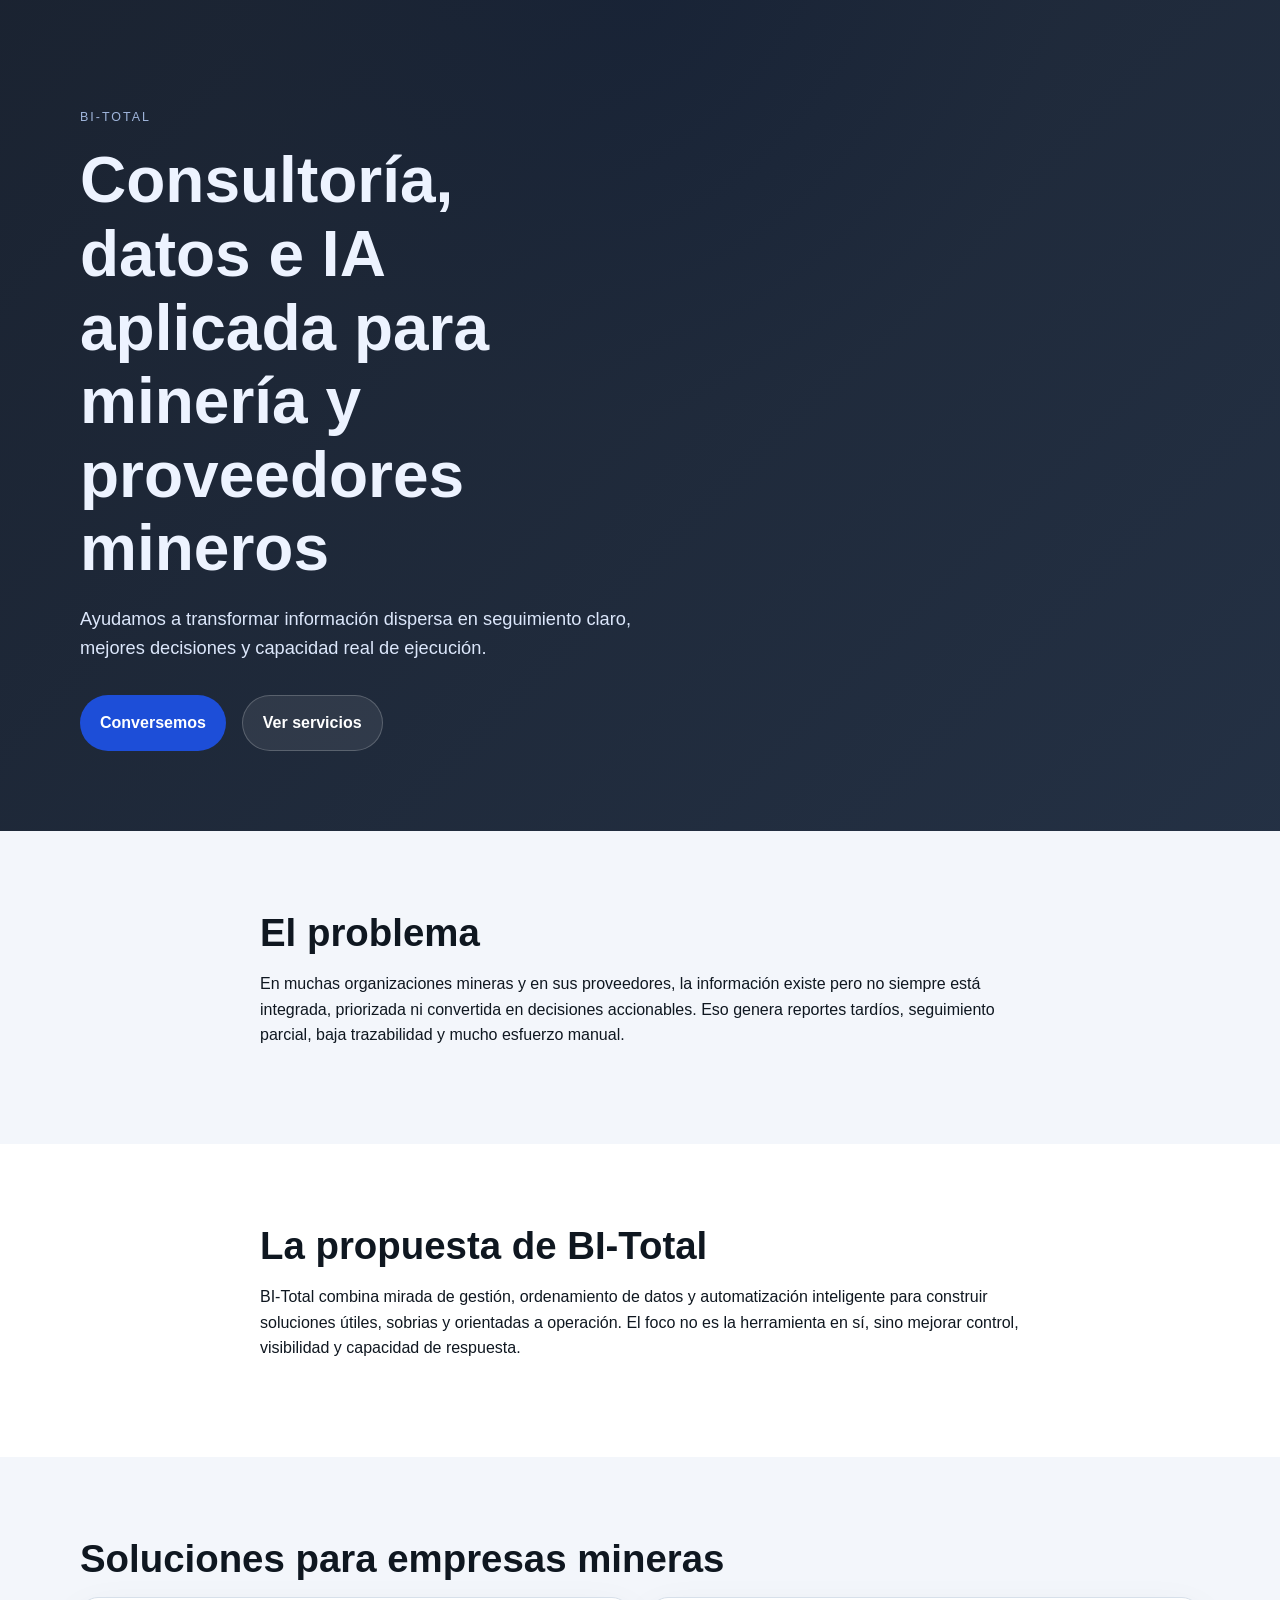
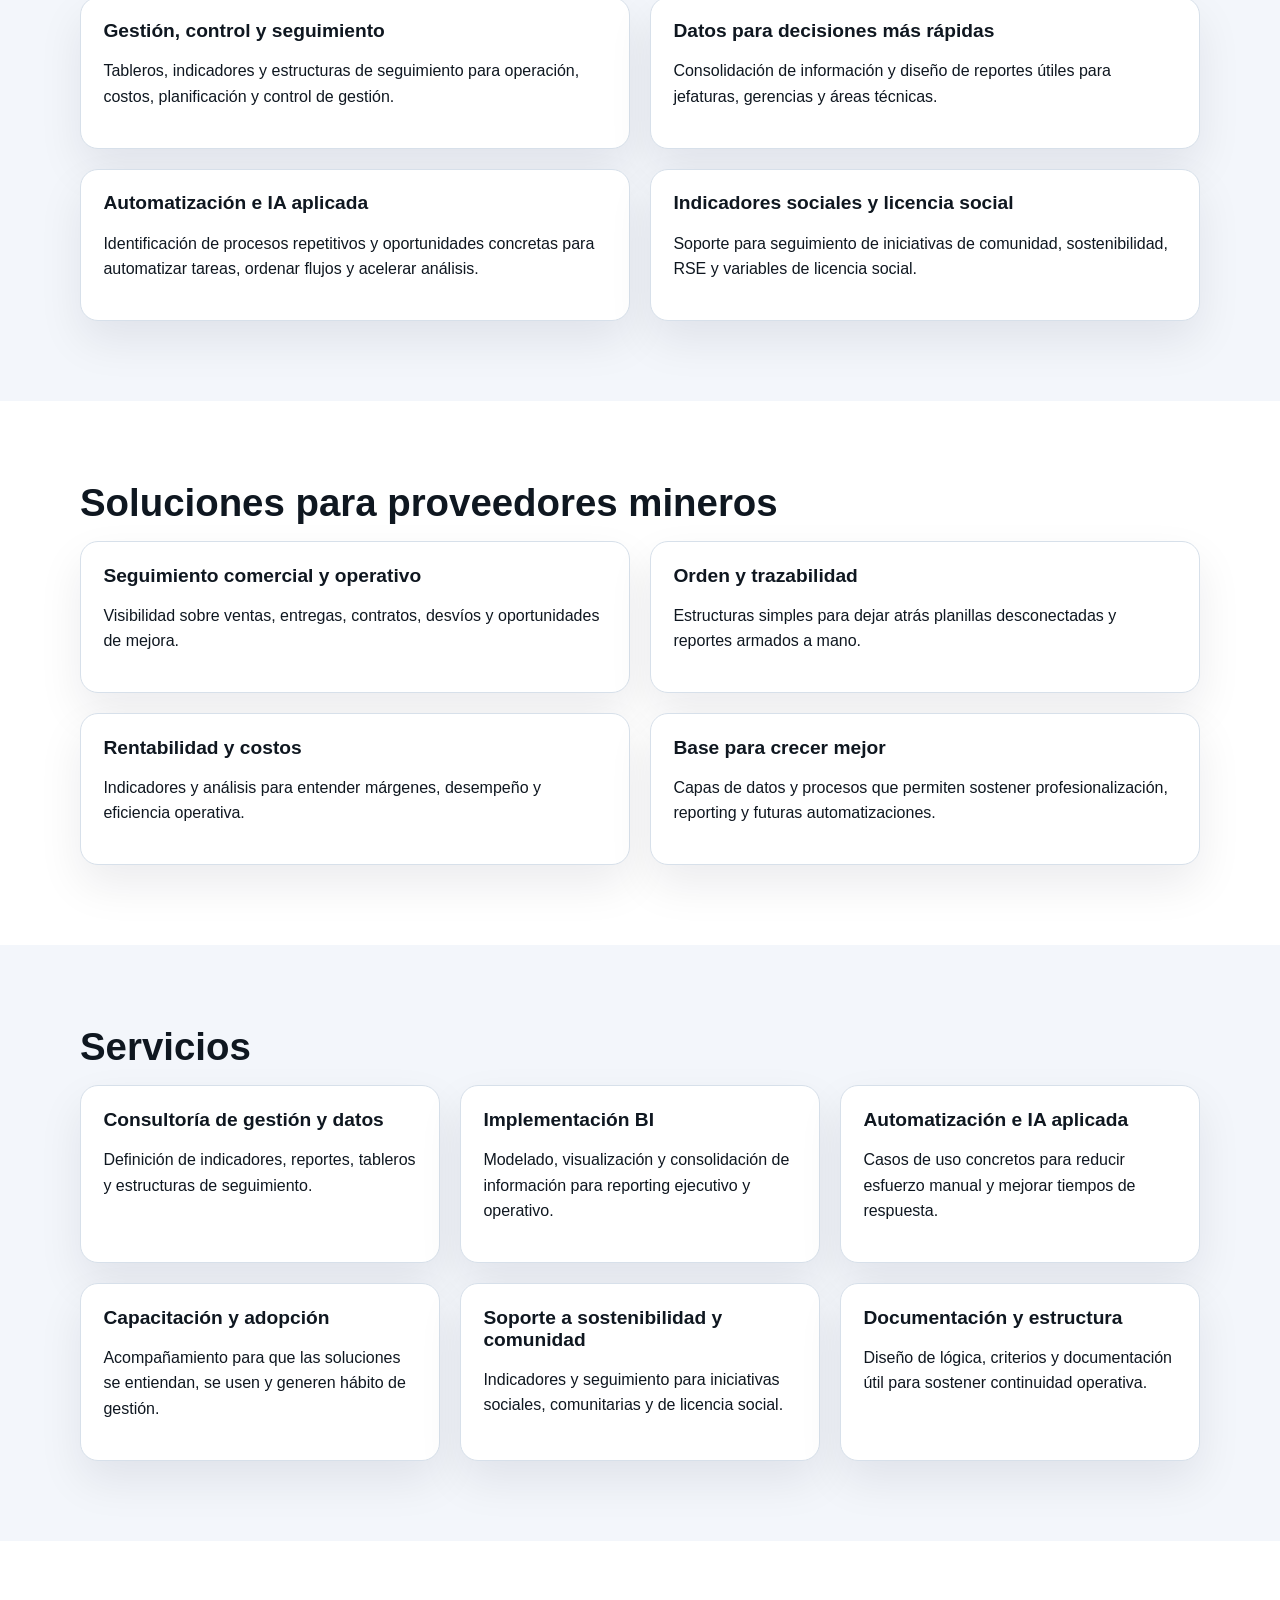
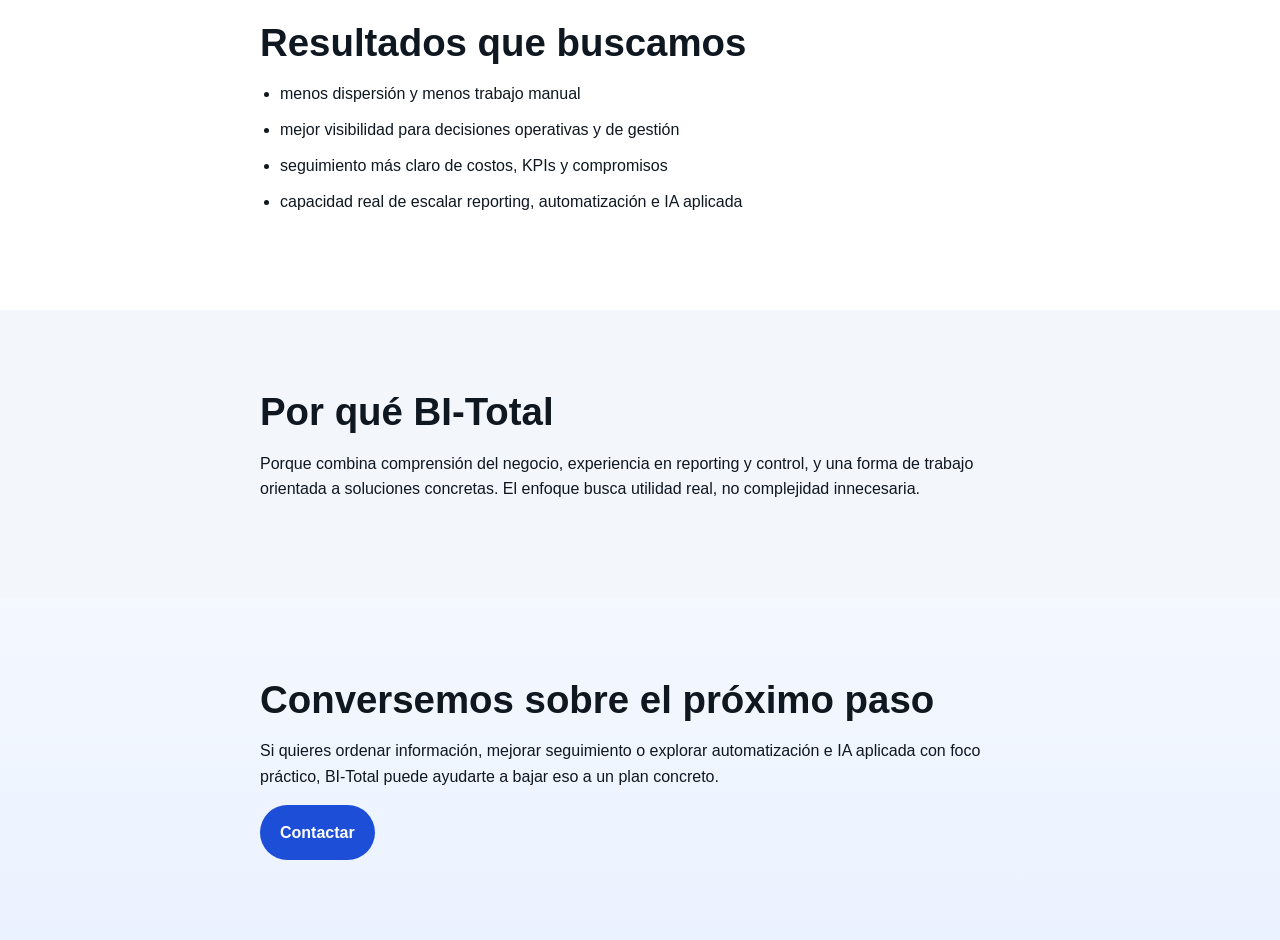
<file: index.html>
<!DOCTYPE html>
<html lang="es">
  <head>
    <meta charset="UTF-8" />
    <meta name="viewport" content="width=device-width, initial-scale=1.0" />
    <title>BI-Total | Consultoría, datos e IA aplicada para minería</title>
    <meta
      name="description"
      content="BI-Total ayuda a empresas mineras y proveedores mineros a ordenar datos, mejorar gestión y acelerar decisiones con consultoría, BI e IA aplicada."
    />
    <link rel="stylesheet" href="styles.css" />
  </head>
  <body>
    <header class="hero">
      <div class="container">
        <p class="eyebrow">BI-Total</p>
        <h1>Consultoría, datos e IA aplicada para minería y proveedores mineros</h1>
        <p class="lead">
          Ayudamos a transformar información dispersa en seguimiento claro, mejores decisiones y capacidad real de ejecución.
        </p>
        <div class="hero-actions">
          <a href="#contacto" class="btn btn-primary">Conversemos</a>
          <a href="#servicios" class="btn btn-secondary">Ver servicios</a>
        </div>
      </div>
    </header>

    <main>
      <section class="section alt">
        <div class="container narrow">
          <h2>El problema</h2>
          <p>
            En muchas organizaciones mineras y en sus proveedores, la información existe pero no siempre está integrada, priorizada ni convertida en decisiones accionables. Eso genera reportes tardíos, seguimiento parcial, baja trazabilidad y mucho esfuerzo manual.
          </p>
        </div>
      </section>

      <section class="section">
        <div class="container narrow">
          <h2>La propuesta de BI-Total</h2>
          <p>
            BI-Total combina mirada de gestión, ordenamiento de datos y automatización inteligente para construir soluciones útiles, sobrias y orientadas a operación. El foco no es la herramienta en sí, sino mejorar control, visibilidad y capacidad de respuesta.
          </p>
        </div>
      </section>

      <section class="section alt">
        <div class="container">
          <h2>Soluciones para empresas mineras</h2>
          <div class="grid two">
            <article class="card">
              <h3>Gestión, control y seguimiento</h3>
              <p>Tableros, indicadores y estructuras de seguimiento para operación, costos, planificación y control de gestión.</p>
            </article>
            <article class="card">
              <h3>Datos para decisiones más rápidas</h3>
              <p>Consolidación de información y diseño de reportes útiles para jefaturas, gerencias y áreas técnicas.</p>
            </article>
            <article class="card">
              <h3>Automatización e IA aplicada</h3>
              <p>Identificación de procesos repetitivos y oportunidades concretas para automatizar tareas, ordenar flujos y acelerar análisis.</p>
            </article>
            <article class="card">
              <h3>Indicadores sociales y licencia social</h3>
              <p>Soporte para seguimiento de iniciativas de comunidad, sostenibilidad, RSE y variables de licencia social.</p>
            </article>
          </div>
        </div>
      </section>

      <section class="section">
        <div class="container">
          <h2>Soluciones para proveedores mineros</h2>
          <div class="grid two">
            <article class="card">
              <h3>Seguimiento comercial y operativo</h3>
              <p>Visibilidad sobre ventas, entregas, contratos, desvíos y oportunidades de mejora.</p>
            </article>
            <article class="card">
              <h3>Orden y trazabilidad</h3>
              <p>Estructuras simples para dejar atrás planillas desconectadas y reportes armados a mano.</p>
            </article>
            <article class="card">
              <h3>Rentabilidad y costos</h3>
              <p>Indicadores y análisis para entender márgenes, desempeño y eficiencia operativa.</p>
            </article>
            <article class="card">
              <h3>Base para crecer mejor</h3>
              <p>Capas de datos y procesos que permiten sostener profesionalización, reporting y futuras automatizaciones.</p>
            </article>
          </div>
        </div>
      </section>

      <section class="section alt" id="servicios">
        <div class="container">
          <h2>Servicios</h2>
          <div class="grid three">
            <article class="card">
              <h3>Consultoría de gestión y datos</h3>
              <p>Definición de indicadores, reportes, tableros y estructuras de seguimiento.</p>
            </article>
            <article class="card">
              <h3>Implementación BI</h3>
              <p>Modelado, visualización y consolidación de información para reporting ejecutivo y operativo.</p>
            </article>
            <article class="card">
              <h3>Automatización e IA aplicada</h3>
              <p>Casos de uso concretos para reducir esfuerzo manual y mejorar tiempos de respuesta.</p>
            </article>
            <article class="card">
              <h3>Capacitación y adopción</h3>
              <p>Acompañamiento para que las soluciones se entiendan, se usen y generen hábito de gestión.</p>
            </article>
            <article class="card">
              <h3>Soporte a sostenibilidad y comunidad</h3>
              <p>Indicadores y seguimiento para iniciativas sociales, comunitarias y de licencia social.</p>
            </article>
            <article class="card">
              <h3>Documentación y estructura</h3>
              <p>Diseño de lógica, criterios y documentación útil para sostener continuidad operativa.</p>
            </article>
          </div>
        </div>
      </section>

      <section class="section">
        <div class="container narrow">
          <h2>Resultados que buscamos</h2>
          <ul class="results">
            <li>menos dispersión y menos trabajo manual</li>
            <li>mejor visibilidad para decisiones operativas y de gestión</li>
            <li>seguimiento más claro de costos, KPIs y compromisos</li>
            <li>capacidad real de escalar reporting, automatización e IA aplicada</li>
          </ul>
        </div>
      </section>

      <section class="section alt">
        <div class="container narrow">
          <h2>Por qué BI-Total</h2>
          <p>
            Porque combina comprensión del negocio, experiencia en reporting y control, y una forma de trabajo orientada a soluciones concretas. El enfoque busca utilidad real, no complejidad innecesaria.
          </p>
        </div>
      </section>

      <section class="section cta" id="contacto">
        <div class="container narrow">
          <h2>Conversemos sobre el próximo paso</h2>
          <p>
            Si quieres ordenar información, mejorar seguimiento o explorar automatización e IA aplicada con foco práctico, BI-Total puede ayudarte a bajar eso a un plan concreto.
          </p>
          <a href="mailto:contacto@bi-total.com" class="btn btn-primary">Contactar</a>
        </div>
      </section>
    </main>
  </body>
</html>
</file>
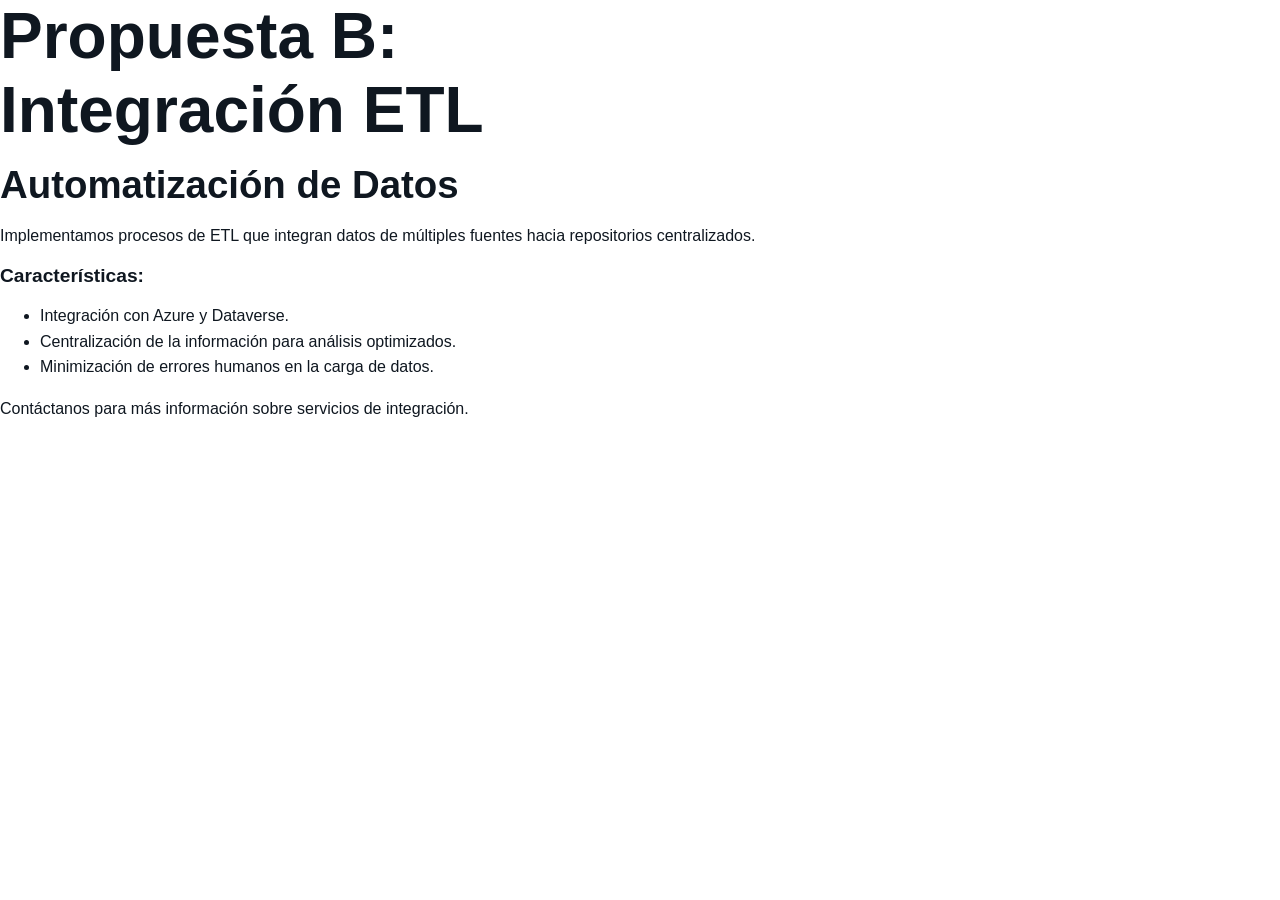
<file: proposal-b.html>
<!DOCTYPE html>
<html lang="es">
<head>
    <meta charset="UTF-8">
    <meta name="viewport" content="width=device-width, initial-scale=1.0">
    <title>Propuesta B: Integración ETL</title>
    <link rel="stylesheet" href="styles.css">
</head>
<body>
    <header>
        <h1>Propuesta B: Integración ETL</h1>
    </header>
    <main>
        <section>
            <h2>Automatización de Datos</h2>
            <p>Implementamos procesos de ETL que integran datos de múltiples fuentes hacia repositorios centralizados.</p>
        </section>
        <section>
            <h3>Características:</h3>
            <ul>
                <li>Integración con Azure y Dataverse.</li>
                <li>Centralización de la información para análisis optimizados.</li>
                <li>Minimización de errores humanos en la carga de datos.</li>
            </ul>
        </section>
    </main>
    <footer>
        <p>Contáctanos para más información sobre servicios de integración.</p>
    </footer>
</body>
</html>
</file>
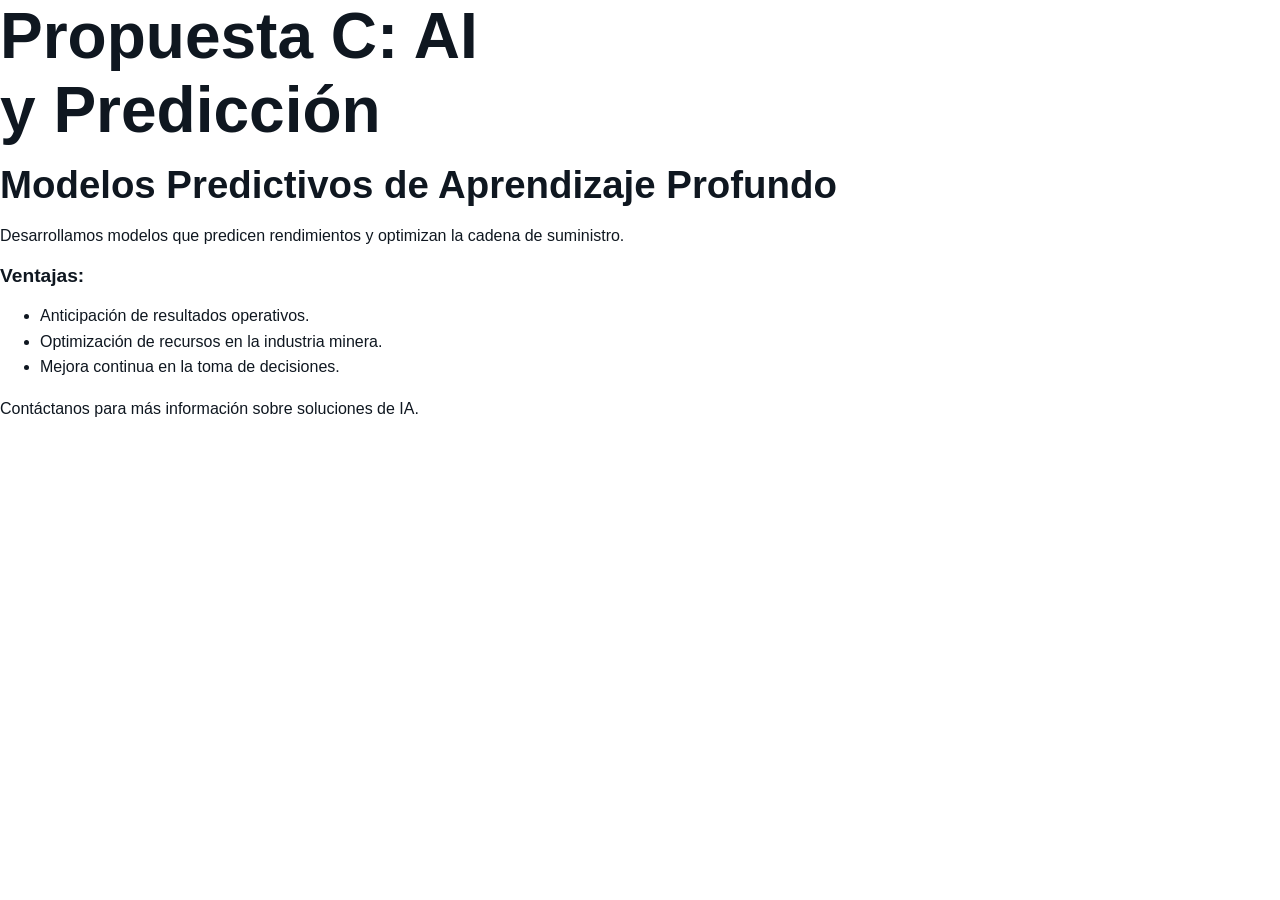
<file: proposal-c.html>
<!DOCTYPE html>
<html lang="es">
<head>
    <meta charset="UTF-8">
    <meta name="viewport" content="width=device-width, initial-scale=1.0">
    <title>Propuesta C: AI y Predictivo</title>
    <link rel="stylesheet" href="styles.css">
</head>
<body>
    <header>
        <h1>Propuesta C: AI y Predicción</h1>
    </header>
    <main>
        <section>
            <h2>Modelos Predictivos de Aprendizaje Profundo</h2>
            <p>Desarrollamos modelos que predicen rendimientos y optimizan la cadena de suministro.</p>
        </section>
        <section>
            <h3>Ventajas:</h3>
            <ul>
                <li>Anticipación de resultados operativos.</li>
                <li>Optimización de recursos en la industria minera.</li>
                <li>Mejora continua en la toma de decisiones.</li>
            </ul>
        </section>
    </main>
    <footer>
        <p>Contáctanos para más información sobre soluciones de IA.</p>
    </footer>
</body>
</html>
</file>
<file: styles.css>
:root {
  --bg: #0e1726;
  --bg-soft: #111f34;
  --surface: #ffffff;
  --surface-soft: #f3f6fb;
  --text: #0f1720;
  --text-inverse: #edf3ff;
  --muted: #5f6b7a;
  --line: #d7e0ea;
  --primary: #1d4ed8;
  --primary-dark: #163ea8;
  --accent: #0f766e;
  --max-width: 1120px;
  --radius: 18px;
  --shadow: 0 20px 45px rgba(5, 15, 35, 0.08);
}

* {
  box-sizing: border-box;
}

body {
  margin: 0;
  font-family: Inter, Arial, sans-serif;
  color: var(--text);
  background: var(--surface);
  line-height: 1.6;
}

.container {
  width: min(var(--max-width), calc(100% - 2rem));
  margin: 0 auto;
}

.container.narrow {
  width: min(760px, calc(100% - 2rem));
}

.hero {
  background: linear-gradient(135deg, rgba(14, 23, 38, 0.95), rgba(17, 31, 52, 0.92)), radial-gradient(circle at top, rgba(29, 78, 216, 0.35), transparent 40%);
  color: var(--text-inverse);
  padding: 6rem 0 5rem;
}

.eyebrow {
  text-transform: uppercase;
  letter-spacing: 0.16em;
  font-size: 0.78rem;
  color: #9fb5db;
  margin-bottom: 1rem;
}

h1,
h2,
h3 {
  line-height: 1.15;
  margin-top: 0;
}

h1 {
  font-size: clamp(2.3rem, 5vw, 4.3rem);
  max-width: 14ch;
  margin-bottom: 1rem;
}

h2 {
  font-size: clamp(1.8rem, 3vw, 2.6rem);
  margin-bottom: 1rem;
}

h3 {
  font-size: 1.2rem;
  margin-bottom: 0.7rem;
}

.lead {
  font-size: 1.14rem;
  max-width: 60ch;
  color: #dce7fb;
}

.hero-actions {
  display: flex;
  gap: 1rem;
  flex-wrap: wrap;
  margin-top: 2rem;
}

.btn {
  display: inline-flex;
  align-items: center;
  justify-content: center;
  padding: 0.9rem 1.25rem;
  border-radius: 999px;
  text-decoration: none;
  font-weight: 600;
  transition: 0.2s ease;
}

.btn-primary {
  background: var(--primary);
  color: white;
}

.btn-primary:hover {
  background: var(--primary-dark);
}

.btn-secondary {
  background: rgba(255, 255, 255, 0.08);
  color: white;
  border: 1px solid rgba(255, 255, 255, 0.2);
}

.section {
  padding: 5rem 0;
}

.section.alt {
  background: var(--surface-soft);
}

.grid {
  display: grid;
  gap: 1.25rem;
}

.grid.two {
  grid-template-columns: repeat(2, minmax(0, 1fr));
}

.grid.three {
  grid-template-columns: repeat(3, minmax(0, 1fr));
}

.card {
  background: white;
  border: 1px solid var(--line);
  border-radius: var(--radius);
  padding: 1.4rem;
  box-shadow: var(--shadow);
}

.results {
  padding-left: 1.25rem;
}

.results li + li {
  margin-top: 0.65rem;
}

.cta {
  background: linear-gradient(180deg, #f4f8ff, #ebf2ff);
}

@media (max-width: 900px) {
  .grid.two,
  .grid.three {
    grid-template-columns: 1fr;
  }

  .hero {
    padding-top: 5rem;
    padding-bottom: 4rem;
  }
}
</file>
